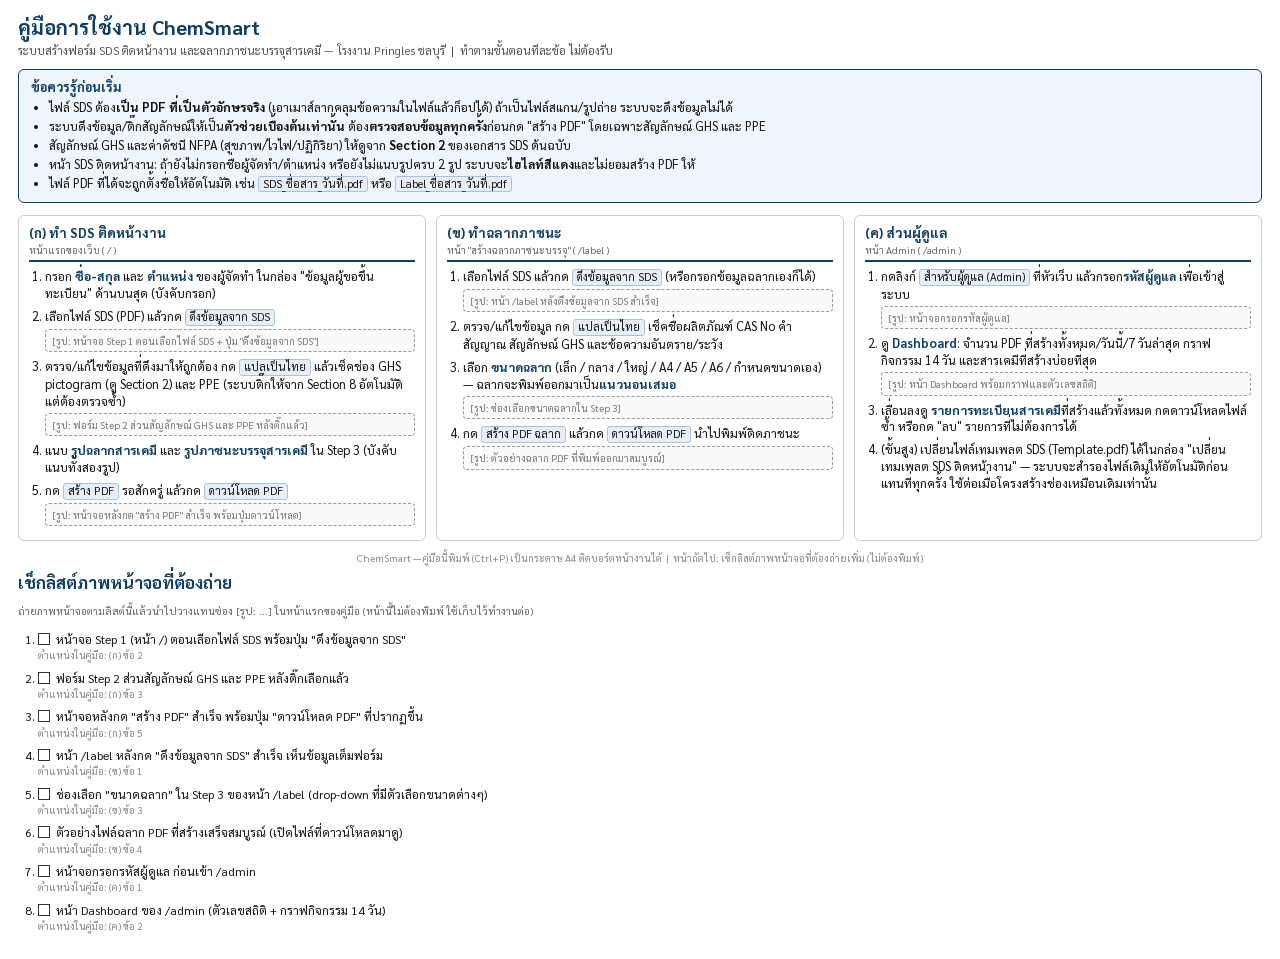
<file: คู่มือการใช้งาน.html>
<!DOCTYPE html>
<html lang="th">
<head>
<meta charset="UTF-8">
<title>คู่มือการใช้งาน ChemSmart</title>
<style>
    @font-face {
        font-family: "Sarabun";
        src: url("assets/fonts/Sarabun-Regular.ttf") format("truetype");
        font-weight: 400;
    }
    @font-face {
        font-family: "Sarabun";
        src: url("assets/fonts/Sarabun-Bold.ttf") format("truetype");
        font-weight: 700;
    }
    * { box-sizing: border-box; }
    body {
        font-family: "Sarabun", "Tahoma", sans-serif;
        margin: 0;
        padding: 14px 18px;
        color: #111;
        font-size: 12.5px;
        line-height: 1.35;
    }
    h1 {
        font-size: 20px;
        margin: 0 0 2px 0;
        color: #0f3d63;
    }
    .subtitle {
        font-size: 11.5px;
        color: #555;
        margin: 0 0 10px 0;
    }
    .know-box {
        border: 1.5px solid #0f3d63;
        background: #eef5fb;
        border-radius: 6px;
        padding: 8px 12px;
        margin-bottom: 12px;
    }
    .know-box .kb-title {
        font-weight: 700;
        color: #0f3d63;
        margin-bottom: 4px;
        font-size: 13px;
    }
    .know-box ul {
        margin: 0;
        padding-left: 18px;
    }
    .know-box li { margin-bottom: 2px; }

    .cols {
        display: grid;
        grid-template-columns: 1fr 1fr 1fr;
        gap: 10px;
    }
    .section {
        border: 1px solid #ccc;
        border-radius: 6px;
        padding: 8px 10px;
        break-inside: avoid;
    }
    .section h2 {
        font-size: 13.5px;
        margin: 0 0 6px 0;
        padding-bottom: 4px;
        border-bottom: 2px solid #0f3d63;
        color: #0f3d63;
    }
    .section h2 small {
        display: block;
        font-weight: 400;
        color: #666;
        font-size: 10px;
    }
    ol.steps {
        margin: 0;
        padding-left: 16px;
    }
    ol.steps > li {
        margin-bottom: 6px;
    }
    ol.steps b { color: #0f3d63; }
    .btn-label {
        display: inline-block;
        background: #e8eef5;
        border: 1px solid #aac2d8;
        border-radius: 3px;
        padding: 0 4px;
        font-size: 11px;
    }
    .shot {
        border: 1.5px dashed #999;
        background: #fafafa;
        border-radius: 4px;
        padding: 4px 6px;
        margin: 3px 0 6px 0;
        font-size: 10px;
        color: #777;
        min-height: 14px;
    }
    .note {
        font-size: 10.5px;
        color: #666;
    }

    footer.tip {
        margin-top: 10px;
        font-size: 10px;
        color: #888;
        text-align: center;
    }

    /* หน้า 2: เช็คลิสต์สกรีนช็อต (ไม่ต้องติดบอร์ด แค่เก็บไว้ทำงานต่อ) */
    .checklist-page {
        page-break-before: always;
        padding-top: 6px;
    }
    .checklist-page h1 {
        font-size: 17px;
    }
    .checklist-page ol {
        padding-left: 20px;
    }
    .checklist-page li {
        margin-bottom: 8px;
        font-size: 12px;
    }
    .checklist-page li .path {
        display: block;
        font-size: 10px;
        color: #888;
        margin-top: 1px;
    }
    .chk {
        display: inline-block;
        width: 12px;
        height: 12px;
        border: 1.5px solid #333;
        margin-right: 6px;
        vertical-align: -1px;
    }

    @media print {
        body { padding: 6mm 8mm; }
        @page { size: A4; margin: 8mm; }
        .section { border-color: #999; }
    }
</style>
</head>
<body>

<h1>คู่มือการใช้งาน ChemSmart</h1>
<p class="subtitle">ระบบสร้างฟอร์ม SDS ติดหน้างาน และฉลากภาชนะบรรจุสารเคมี — โรงงาน Pringles ชลบุรี &nbsp;|&nbsp; ทำตามขั้นตอนทีละข้อ ไม่ต้องรีบ</p>

<div class="know-box">
    <div class="kb-title">ข้อควรรู้ก่อนเริ่ม</div>
    <ul>
        <li>ไฟล์ SDS ต้อง<b>เป็น PDF ที่เป็นตัวอักษรจริง</b> (เอาเมาส์ลากคลุมข้อความในไฟล์แล้วก็อปได้) ถ้าเป็นไฟล์สแกน/รูปถ่าย ระบบจะดึงข้อมูลไม่ได้</li>
        <li>ระบบดึงข้อมูล/ติ๊กสัญลักษณ์ให้เป็น<b>ตัวช่วยเบื้องต้นเท่านั้น</b> ต้อง<b>ตรวจสอบข้อมูลทุกครั้ง</b>ก่อนกด "สร้าง PDF" โดยเฉพาะสัญลักษณ์ GHS และ PPE</li>
        <li>สัญลักษณ์ GHS และค่าดัชนี NFPA (สุขภาพ/ไวไฟ/ปฏิกิริยา) ให้ดูจาก <b>Section 2</b> ของเอกสาร SDS ต้นฉบับ</li>
        <li>หน้า SDS ติดหน้างาน: ถ้ายังไม่กรอกชื่อผู้จัดทำ/ตำแหน่ง หรือยังไม่แนบรูปครบ 2 รูป ระบบจะ<b>ไฮไลท์สีแดง</b>และไม่ยอมสร้าง PDF ให้</li>
        <li>ไฟล์ PDF ที่ได้จะถูกตั้งชื่อให้อัตโนมัติ เช่น <span class="btn-label">SDS_ชื่อสาร_วันที่.pdf</span> หรือ <span class="btn-label">Label_ชื่อสาร_วันที่.pdf</span></li>
    </ul>
</div>

<div class="cols">

    <div class="section">
        <h2>(ก) ทำ SDS ติดหน้างาน <small>หน้าแรกของเว็บ ( / )</small></h2>
        <ol class="steps">
            <li>กรอก <b>ชื่อ-สกุล</b> และ <b>ตำแหน่ง</b> ของผู้จัดทำ ในกล่อง "ข้อมูลผู้ขอขึ้นทะเบียน" ด้านบนสุด (บังคับกรอก)</li>
            <li>เลือกไฟล์ SDS (PDF) แล้วกด <span class="btn-label">ดึงข้อมูลจาก SDS</span>
                <div class="shot">[รูป: หน้าจอ Step 1 ตอนเลือกไฟล์ SDS + ปุ่ม "ดึงข้อมูลจาก SDS"]</div>
            </li>
            <li>ตรวจ/แก้ไขข้อมูลที่ดึงมาให้ถูกต้อง กด <span class="btn-label">แปลเป็นไทย</span> แล้วเช็คช่อง GHS pictogram (ดู Section 2) และ PPE (ระบบติ๊กให้จาก Section 8 อัตโนมัติ แต่ต้องตรวจซ้ำ)
                <div class="shot">[รูป: ฟอร์ม Step 2 ส่วนสัญลักษณ์ GHS และ PPE หลังติ๊กแล้ว]</div>
            </li>
            <li>แนบ <b>รูปฉลากสารเคมี</b> และ <b>รูปภาชนะบรรจุสารเคมี</b> ใน Step 3 (บังคับแนบทั้งสองรูป)</li>
            <li>กด <span class="btn-label">สร้าง PDF</span> รอสักครู่ แล้วกด <span class="btn-label">ดาวน์โหลด PDF</span>
                <div class="shot">[รูป: หน้าจอหลังกด "สร้าง PDF" สำเร็จ พร้อมปุ่มดาวน์โหลด]</div>
            </li>
        </ol>
    </div>

    <div class="section">
        <h2>(ข) ทำฉลากภาชนะ <small>หน้า "สร้างฉลากภาชนะบรรจุ" ( /label )</small></h2>
        <ol class="steps">
            <li>เลือกไฟล์ SDS แล้วกด <span class="btn-label">ดึงข้อมูลจาก SDS</span> (หรือกรอกข้อมูลฉลากเองก็ได้)
                <div class="shot">[รูป: หน้า /label หลังดึงข้อมูลจาก SDS สำเร็จ]</div>
            </li>
            <li>ตรวจ/แก้ไขข้อมูล กด <span class="btn-label">แปลเป็นไทย</span> เช็คชื่อผลิตภัณฑ์ CAS No คำสัญญาณ สัญลักษณ์ GHS และข้อความอันตราย/ระวัง</li>
            <li>เลือก <b>ขนาดฉลาก</b> (เล็ก / กลาง / ใหญ่ / A4 / A5 / A6 / กำหนดขนาดเอง) — ฉลากจะพิมพ์ออกมาเป็น<b>แนวนอนเสมอ</b>
                <div class="shot">[รูป: ช่องเลือกขนาดฉลากใน Step 3]</div>
            </li>
            <li>กด <span class="btn-label">สร้าง PDF ฉลาก</span> แล้วกด <span class="btn-label">ดาวน์โหลด PDF</span> นำไปพิมพ์ติดภาชนะ
                <div class="shot">[รูป: ตัวอย่างฉลาก PDF ที่พิมพ์ออกมาสมบูรณ์]</div>
            </li>
        </ol>
    </div>

    <div class="section">
        <h2>(ค) ส่วนผู้ดูแล <small>หน้า Admin ( /admin )</small></h2>
        <ol class="steps">
            <li>กดลิงก์ <span class="btn-label">สำหรับผู้ดูแล (Admin)</span> ที่หัวเว็บ แล้วกรอก<b>รหัสผู้ดูแล</b> เพื่อเข้าสู่ระบบ
                <div class="shot">[รูป: หน้าจอกรอกรหัสผู้ดูแล]</div>
            </li>
            <li>ดู <b>Dashboard</b>: จำนวน PDF ที่สร้างทั้งหมด/วันนี้/7 วันล่าสุด กราฟกิจกรรม 14 วัน และสารเคมีที่สร้างบ่อยที่สุด
                <div class="shot">[รูป: หน้า Dashboard พร้อมกราฟและตัวเลขสถิติ]</div>
            </li>
            <li>เลื่อนลงดู <b>รายการทะเบียนสารเคมี</b>ที่สร้างแล้วทั้งหมด กดดาวน์โหลดไฟล์ซ้ำ หรือกด "ลบ" รายการที่ไม่ต้องการได้</li>
            <li>(ขั้นสูง) เปลี่ยนไฟล์เทมเพลต SDS (Template.pdf) ได้ในกล่อง "เปลี่ยนเทมเพลต SDS ติดหน้างาน" — ระบบจะสำรองไฟล์เดิมให้อัตโนมัติก่อนแทนที่ทุกครั้ง ใช้ต่อเมื่อโครงสร้างช่องเหมือนเดิมเท่านั้น</li>
        </ol>
    </div>

</div>

<footer class="tip">ChemSmart — คู่มือนี้พิมพ์ (Ctrl+P) เป็นกระดาษ A4 ติดบอร์ดหน้างานได้ &nbsp;|&nbsp; หน้าถัดไป: เช็กลิสต์ภาพหน้าจอที่ต้องถ่ายเพิ่ม (ไม่ต้องพิมพ์)</footer>

<div class="checklist-page">
<h1>เช็กลิสต์ภาพหน้าจอที่ต้องถ่าย</h1>
<p class="note">ถ่ายภาพหน้าจอตามลิสต์นี้แล้วนำไปวางแทนช่อง [รูป: ...] ในหน้าแรกของคู่มือ (หน้านี้ไม่ต้องพิมพ์ ใช้เก็บไว้ทำงานต่อ)</p>
<ol>
    <li><span class="chk"></span>หน้าจอ Step 1 (หน้า /) ตอนเลือกไฟล์ SDS พร้อมปุ่ม "ดึงข้อมูลจาก SDS"
        <span class="path">ตำแหน่งในคู่มือ: (ก) ข้อ 2</span></li>
    <li><span class="chk"></span>ฟอร์ม Step 2 ส่วนสัญลักษณ์ GHS และ PPE หลังติ๊กเลือกแล้ว
        <span class="path">ตำแหน่งในคู่มือ: (ก) ข้อ 3</span></li>
    <li><span class="chk"></span>หน้าจอหลังกด "สร้าง PDF" สำเร็จ พร้อมปุ่ม "ดาวน์โหลด PDF" ที่ปรากฏขึ้น
        <span class="path">ตำแหน่งในคู่มือ: (ก) ข้อ 5</span></li>
    <li><span class="chk"></span>หน้า /label หลังกด "ดึงข้อมูลจาก SDS" สำเร็จ เห็นข้อมูลเต็มฟอร์ม
        <span class="path">ตำแหน่งในคู่มือ: (ข) ข้อ 1</span></li>
    <li><span class="chk"></span>ช่องเลือก "ขนาดฉลาก" ใน Step 3 ของหน้า /label (drop-down ที่มีตัวเลือกขนาดต่างๆ)
        <span class="path">ตำแหน่งในคู่มือ: (ข) ข้อ 3</span></li>
    <li><span class="chk"></span>ตัวอย่างไฟล์ฉลาก PDF ที่สร้างเสร็จสมบูรณ์ (เปิดไฟล์ที่ดาวน์โหลดมาดู)
        <span class="path">ตำแหน่งในคู่มือ: (ข) ข้อ 4</span></li>
    <li><span class="chk"></span>หน้าจอกรอกรหัสผู้ดูแล ก่อนเข้า /admin
        <span class="path">ตำแหน่งในคู่มือ: (ค) ข้อ 1</span></li>
    <li><span class="chk"></span>หน้า Dashboard ของ /admin (ตัวเลขสถิติ + กราฟกิจกรรม 14 วัน)
        <span class="path">ตำแหน่งในคู่มือ: (ค) ข้อ 2</span></li>
</ol>
</div>

</body>
</html>
</file>
